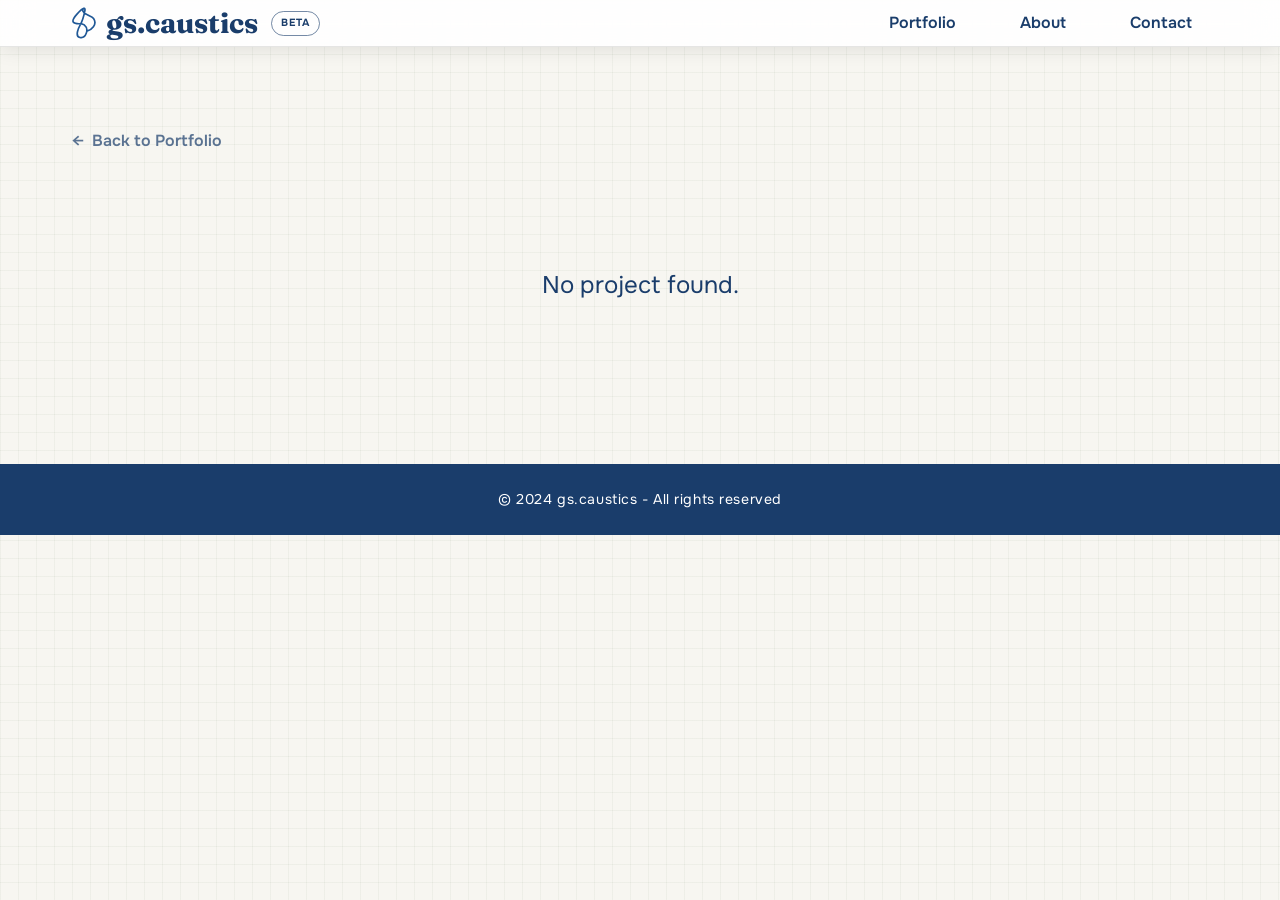
<file: project.html>
<!DOCTYPE html>
<html lang="en">
<head>
    <meta charset="UTF-8">
    <meta name="viewport" content="width=device-width, initial-scale=1.0">
    <title>Project - gs.caustics</title>
    <link href="https://fonts.googleapis.com/css2?family=Fraunces&family=EB+Garamond:wght@300;400;500&family=Onest:wght@300;400;500;600&family=Permanent+Marker&display=swap" rel="stylesheet">
    <link rel="stylesheet" href="style.css">
</head>
<body>

    <header>
        <nav class="container">
            <a href="index.html" class="logo">
                <img src="images/caustics_logo.svg" alt="" class="logo-img">
                gs.caustics
                <span class="beta-badge">beta</span>
            </a>
            <ul class="nav-links">
                <li>
                    <a href="index.html#portfolio" class="nav-link-wrap">
                        Portfolio
                        <svg class="circle-svg" viewBox="0 0 1255 495" preserveAspectRatio="none" xmlns="http://www.w3.org/2000/svg">
                            <path class="circle-path" fill="none" stroke="#205896" stroke-width="18" stroke-linecap="round" stroke-linejoin="round" d="M 959.710754 18.360352 L 943.993652 18.360352 C 772.520691 18.360352 603.379517 1.912231 435.72171 44.378113 C 317.007599 74.447083 171.633163 120.089111 151.287415 246.962448 C 131.533737 370.142883 227.448822 422.927185 338.556152 454.123596 C 551.617004 513.94574 817.148376 495.106476 1026.251587 433.662415 C 1090.88147 414.671204 1220.234131 380.782776 1242.207031 314.128876 C 1271.511841 225.234619 1154.046997 122.584991 1083.16272 81.382813 C 944.110291 0.557373 774.225159 -12.228638 617.934753 21.254303 C 452.625305 56.669678 260.671326 111.975372 104.164146 173.263092 C 58.752331 191.046173 0.022622 229.866547 4.212121 279.748779 C 12.885418 383.020294 150.295059 457.571381 244.82547 480.506927 C 357.279541 507.791168 508.501648 480.186676 621.372803 462.742249 C 801.930603 434.8367 983.575623 392.784698 1158.773682 343.868103 C 1224.415283 325.540222 1271.157593 299.581879 1242.289307 231.532898 C 1208.007813 150.722931 1074.528809 88.043152 995.813538 52.76355"/>
                        </svg>
                    </a>
                </li>
                <li>
                    <a href="index.html#about" class="nav-link-wrap">
                        About
                        <svg class="circle-svg" viewBox="0 0 1255 495" preserveAspectRatio="none" xmlns="http://www.w3.org/2000/svg">
                            <path class="circle-path" fill="none" stroke="#205896" stroke-width="18" stroke-linecap="round" stroke-linejoin="round" d="M 959.710754 18.360352 L 943.993652 18.360352 C 772.520691 18.360352 603.379517 1.912231 435.72171 44.378113 C 317.007599 74.447083 171.633163 120.089111 151.287415 246.962448 C 131.533737 370.142883 227.448822 422.927185 338.556152 454.123596 C 551.617004 513.94574 817.148376 495.106476 1026.251587 433.662415 C 1090.88147 414.671204 1220.234131 380.782776 1242.207031 314.128876 C 1271.511841 225.234619 1154.046997 122.584991 1083.16272 81.382813 C 944.110291 0.557373 774.225159 -12.228638 617.934753 21.254303 C 452.625305 56.669678 260.671326 111.975372 104.164146 173.263092 C 58.752331 191.046173 0.022622 229.866547 4.212121 279.748779 C 12.885418 383.020294 150.295059 457.571381 244.82547 480.506927 C 357.279541 507.791168 508.501648 480.186676 621.372803 462.742249 C 801.930603 434.8367 983.575623 392.784698 1158.773682 343.868103 C 1224.415283 325.540222 1271.157593 299.581879 1242.289307 231.532898 C 1208.007813 150.722931 1074.528809 88.043152 995.813538 52.76355"/>
                        </svg>
                    </a>
                </li>
                <li>
                    <a href="index.html#contact" class="nav-link-wrap">
                        Contact
                        <svg class="circle-svg" viewBox="0 0 1255 495" preserveAspectRatio="none" xmlns="http://www.w3.org/2000/svg">
                            <path class="circle-path" fill="none" stroke="#205896" stroke-width="18" stroke-linecap="round" stroke-linejoin="round" d="M 959.710754 18.360352 L 943.993652 18.360352 C 772.520691 18.360352 603.379517 1.912231 435.72171 44.378113 C 317.007599 74.447083 171.633163 120.089111 151.287415 246.962448 C 131.533737 370.142883 227.448822 422.927185 338.556152 454.123596 C 551.617004 513.94574 817.148376 495.106476 1026.251587 433.662415 C 1090.88147 414.671204 1220.234131 380.782776 1242.207031 314.128876 C 1271.511841 225.234619 1154.046997 122.584991 1083.16272 81.382813 C 944.110291 0.557373 774.225159 -12.228638 617.934753 21.254303 C 452.625305 56.669678 260.671326 111.975372 104.164146 173.263092 C 58.752331 191.046173 0.022622 229.866547 4.212121 279.748779 C 12.885418 383.020294 150.295059 457.571381 244.82547 480.506927 C 357.279541 507.791168 508.501648 480.186676 621.372803 462.742249 C 801.930603 434.8367 983.575623 392.784698 1158.773682 343.868103 C 1224.415283 325.540222 1271.157593 299.581879 1242.289307 231.532898 C 1208.007813 150.722931 1074.528809 88.043152 995.813538 52.76355"/>
                        </svg>
                    </a>
                </li>
            </ul>
            <button class="hamburger" id="hamburger">
                <span></span>
                <span></span>
                <span></span>
            </button>
        </nav>
    </header>

    <main class="project-page">
        <div class="container">
            <div class="project-nav">
                <a href="index.html#portfolio" class="back-btn">Back to Portfolio</a>
                <div id="next-btn-wrap"></div>
            </div>
            <div id="project-content">
                <div class="loading">Loading project...</div>
            </div>
        </div>
    </main>

    <footer>
        <div class="container">
            <p>&copy; 2024 gs.caustics - All rights reserved</p>
        </div>
    </footer>

    <script src="script.js"></script>
</body>
</html>
</file>
<file: style.css>
@import url('https://fonts.googleapis.com/css2?family=Montserrat:wght@300;400;500;600;700&family=JetBrains+Mono:wght@300;400;500;600&display=swap');

* {
    margin: 0;
    padding: 0;
    box-sizing: border-box;
}

body {
    font-family: 'Onest', sans-serif;
    line-height: 1.6;
    color: #2d2d2d;
    background-color: #f7f6f1;
    background-image:
        linear-gradient(rgba(100, 115, 79, 0.06) 1px, transparent 1px),
        linear-gradient(90deg, rgba(100, 115, 79, 0.06) 1px, transparent 1px);
    background-size: 18px 18px;
    min-height: 100vh;
    position: relative;
    color-scheme: light;
}

#caustics-bg {
    position: fixed;
    top: 0;
    left: 0;
    width: 100%;
    height: 100%;
    z-index: -1;
    pointer-events: none;
}

/* Header */
header {
    background: rgba(255, 255, 255, 0.9);
    backdrop-filter: blur(15px);
    position: fixed;
    top: 0;
    left: 0;
    right: 0;
    z-index: 1000;
    transition: all 0.3s ease;
    border-bottom: 1px solid rgba(0, 0, 0, 0.1);
    box-shadow: 0 2px 20px rgba(0, 0, 0, 0.1);
}

nav {
    display: flex;
    justify-content: space-between;
    align-items: center;
    padding: 1rem 0;
}

.container {
    max-width: 1200px;
    width: 100%;
    margin: 0 auto;
    padding: 0 2rem;
}

.logo {
    display: flex;
    align-items: center;
    gap: 0.6rem;
    font-size: 1.8rem;
    font-weight: 700;
    color: #1a3d6b;
    text-decoration: none;
    font-family: 'Fraunces', serif;
    transition: all 0.3s ease;
}

.logo-img {
    height: 2rem;
    width: auto;
    display: flex;
}

.logo:hover {
    transform: scale(1.05);
}

.nav-links {
    display: flex;
    list-style: none;
    gap: 2rem;
}

.nav-links a {
    color: #1a3d6b;
    text-decoration: none;
    font-weight: 600;
    font-family: 'Onest', sans-serif;
    transition: all 0.3s ease;
    position: relative;
    padding: 0.5rem 1rem;
    border-radius: 8px;
    overflow: visible;
}

.nav-link-wrap .circle-svg {
    position: absolute;
    top: -6px;
    left: -6px;
    width: calc(100% + 12px);
    height: calc(100% + 12px);
    pointer-events: none;
    overflow: visible;
}

.beta-badge {
    font-family: 'Onest', sans-serif;
    font-size: 0.65rem;
    font-weight: 700;
    color: #1a3d6b;
    border: 1.5px solid rgba(26, 61, 107, 0.6);
    padding: 0.2rem 0.6rem;
    border-radius: 999px;
    letter-spacing: 0.08em;
    text-transform: uppercase;
    align-self: center;
    margin-left: 0.2rem;
}

.hamburger {
    display: none;
    flex-direction: column;
    gap: 5px;
    background: none;
    border: none;
    cursor: pointer;
    padding: 0.5rem;
}

.hamburger span {
    display: block;
    width: 24px;
    height: 2px;
    background: #1a3d6b;
    transition: all 0.3s ease;
}

/* Hero Section */
.hero {
    padding: 80px 0 60px 0;
}

.hero-content {
    display: grid;
    grid-template-columns: 1fr 1fr;
    gap: 1.5rem;
    align-items: center;
}

.hero-illustration {
    direction: ltr;
    position: relative;
    width: 80%;
    aspect-ratio: 1247 / 1001;
    container-type: inline-size;
    margin-left: auto;
}

.hero-illustration-img {
    position: absolute;
    width: 100%;
    height: 100%;
    object-fit: contain;
    top: 0;
    left: 0;
    z-index: 0;
}

.hero-photo-wrap {
    position: absolute;
    z-index: 1;
    width: 55%;
    top: 17%;
    left: 23%;
}

.hero-photo {
    width: 100%;
    display: block;
    opacity: 0;
    transition: opacity 0.6s ease;
}

.hero-draw {
    position: absolute;
    top: 0;
    left: 0;
    width: 100%;
    height: 100%;
    object-fit: contain;
    transition: opacity 0.6s ease;
}

.hero-photo-wrap:hover .hero-photo {
    opacity: 1;
}

.hero-photo-wrap:hover .hero-draw {
    opacity: 0;
}

.hero-caption {
    position: absolute;
    bottom: 2.2%;
    left: 50%;
    transform: translateX(-50%);
    font-family: 'Permanent Marker', cursive;
    font-size: 6.5cqw;
    color: #1a3d6b;
    z-index: 2;
    white-space: nowrap;
}

.hero-text {
    display: flex;
    flex-direction: column;
    gap: 0.5rem;
    direction: ltr;
}

.hero-greeting {
    font-family: 'Onest', sans-serif;
    font-size: 3rem;
    font-weight: 400;
    color: #be5040;
    margin: 0;
    line-height: 1.2;
}

.hero-welcome {
    font-family: 'Onest', sans-serif;
    font-size: 3rem;
    font-weight: 700;
    color: #1a3d6b;
    margin: 0;
    line-height: 1.3;
}

.hero-description {
    font-family: 'Onest', sans-serif;
    font-size: 1.1rem;
    font-weight: 400;
    color: #2d2d2d;
    line-height: 1.7;
    margin: 1.5rem 0 0 0;
    max-width: 500px;
}

.highlight {
    background: linear-gradient(180deg, transparent 55%, rgba(190,80,64,0.35) 55%);
}

/* Underline titles */
.section-title-wrap {
    position: relative;
    display: inline-block;
    margin-bottom: 0.5rem;
    align-self: flex-start;
}

.underline-svg {
    position: absolute;
    bottom: -12px;
    left: 0;
    width: 100%;
    height: 20px;
    overflow: visible;
}
/* About Section */

.about {
    scroll-margin-top: 80px;
    padding: 40px 0;
}

.about-content-wrap .section-title-wrap {
    margin-bottom: 1rem;
}

.about-content {
    display: grid;
    grid-template-columns: 2fr 1fr;
    gap: 2rem;
    align-items: center;
    margin-top: 2rem;
}

.about-col-left {
    display: flex;
    gap: 2rem;
    align-items: center;
}

.about-left {
    flex: 0 0 380px;
    display: flex;
    flex-direction: column;
}

#info-wrap {
    flex: 1;
    min-width: 0;
}

.about-right {
    flex: 0 0 auto;
}

.about-section {
    margin: 0 0 1.5rem 0;
}

.about-sublabel {
    font-size: 0.7rem;
    letter-spacing: 0.12em;
    text-transform: uppercase;
    color: #aaa;
    font-weight: 500;
    margin-bottom: 0rem;
}

.about-langs {
    display: flex;
    flex-direction: column;
    gap: 0.35rem;
    font-size: 0.95rem;
    color: #2d2d2d;
    line-height: 1.7;
    margin-bottom: 1rem;
}

.lang-name {
    color: #1a3d6b;
    font-weight: 600;
}

.about-buttons {
    display: flex;
    gap: 0.6rem;
    flex-wrap: wrap;
}

.btn-primary {
    display: inline-flex;
    align-items: center;
    gap: 0.5rem;
    background: #1a3d6b;
    color: #f7f6f1;
    padding: 0.5rem 1.2rem;
    border-radius: 999px;
    text-decoration: none;
    font-size: 0.85rem;
    font-weight: 500;
    border: 1px solid #1a3d6b;
    cursor: pointer;
    font-family: 'Onest', sans-serif;
    transition: background 0.2s ease;
}

.btn-primary:hover {
    background: #122b4d;
}

.btn-secondary {
    display: inline-flex;
    align-items: center;
    gap: 0.5rem;
    background: transparent;
    color: #1a3d6b;
    padding: 0.5rem 1.2rem;
    border-radius: 999px;
    text-decoration: none;
    font-size: 0.85rem;
    font-weight: 500;
    border: 1px solid #1a3d6b;
    cursor: pointer;
    font-family: 'Onest', sans-serif;
    transition: background 0.2s ease;
}

.btn-secondary:hover {
    background: rgba(26,61,107,0.06);
}

.about-attribution {
    font-size: 0.75rem;
    color: #888;
    margin-top: 0.5rem;
    text-align: center;
}

#info {
    min-height: 120px;
}

#nav-globe {
    display: flex;
    gap: 0.8rem;
    margin-top: 1rem;
    align-items: center;
}

#nav-globe button {
    background: transparent;
    border: 1px solid #1a3d6b;
    color: #1a3d6b;
    width: 32px;
    height: 32px;
    border-radius: 999px;
    cursor: pointer;
    font-size: 1rem;
    line-height: 1;
    padding: 0;
    display: inline-flex;
    align-items: center;
    justify-content: center;
}

#reset {
    margin-left: 0.5rem;
}

#counter {
    font-size: 0.75rem;
    color: #888;
    letter-spacing: 0.05em;
    min-width: 38px;
    text-align: center;
}


/* Portfolio header with filters */
.portfolio-header {
    display: flex;
    align-items: center;
    gap: 2rem;
    flex-wrap: wrap;
    margin-bottom: 0;
}

.filters {
    display: flex;
    align-items: center;
    gap: 1rem;
    flex-wrap: wrap;
}

.filter-group {
    position: relative;
}

.filter-group-label {
    background: none;
    border: none;
    font-family: 'Onest', sans-serif;
    font-size: 1rem;
    font-weight: 500;
    color: #1a3d6b;
    cursor: pointer;
    display: flex;
    align-items: center;
    gap: 0.3rem;
    padding: 0;
    transition: opacity 0.2s ease;
}

.filter-group-label:hover {
    opacity: 0.7;
}

.filter-arrow {
    font-size: 0.8rem;
    transition: transform 0.2s ease;
    display: inline-block;
}

.filter-group.open .filter-arrow {
    transform: rotate(180deg);
}

.filter-options {
    display: none;
    position: absolute;
    top: calc(100% + 0.5rem);
    left: 0;
    background: #f7f6f1;
    border: 1px solid rgba(26, 61, 107, 0.15);
    padding: 0.4rem;
    z-index: 100;
    min-width: 180px;
    flex-direction: column;
    gap: 0.1rem;
    box-shadow: 0 4px 12px rgba(0,0,0,0.08);
}

.filter-group.open .filter-options {
    display: flex;
}

.filter-option {
    background: none;
    border: none;
    font-family: 'Onest', sans-serif;
    font-size: 1rem;
    color: #2d2d2d;
    cursor: pointer;
    text-align: left;
    padding: 0.35rem 0.6rem;
    border-radius: 2px;
    transition: background 0.15s ease;
    font-weight: 400;
}

.filter-option:hover {
    background: rgba(26, 61, 107, 0.06);
}

.filter-option.active {
    color: #1a3d6b;
    font-weight: 600;
}

.filter-reset {
    background: none;
    border: none;
    font-family: 'Onest', sans-serif;
    font-size: 0.8rem;
    color: #aaa;
    cursor: pointer;
    text-decoration: underline;
    padding: 0;
    transition: color 0.2s ease;
}

.filter-reset:hover {
    color: #1a3d6b;
}


/* Portfolio Section */
.portfolio {
    scroll-margin-top: 80px;
    padding: 20px 0 20px 0;
}

.section-title {
    font-family: 'Onest', sans-serif;
    font-size: 1.8rem;
    font-weight: 700;
    color: #1a3d6b;
    margin-bottom: 0.5rem;
}


/* Portfolio Grid — default 5 columns */
.portfolio-grid {
    display: grid;
    grid-template-columns: repeat(5, 1fr);
    gap: 16px;
    margin-top: 1.5rem;
    margin-bottom: 3rem;
}

.portfolio-item-wrap {
    position: relative;
}

.portfolio-item {
    display: block;
    cursor: pointer;
    position: relative;
    aspect-ratio: 1 / 1;
    border: 1px solid #1a3d6b;
    overflow: hidden;
    border-radius: 4px;
}

.portfolio-item-image {
    position: absolute;
    top: 0;
    left: 0;
    right: 0;
    bottom: 0;
    overflow: hidden;
}

.portfolio-item-image img {
    width: 100%;
    height: 100%;
    object-fit: cover;
    filter: grayscale(100%) brightness(0.9);
    transition: filter 0.45s ease, transform 0.45s ease;
}

.portfolio-item:hover .portfolio-item-image img {
    filter: grayscale(0%) brightness(1);
    transform: scale(1.04);
}

.portfolio-content {
    position: absolute;
    bottom: 0;
    left: 0;
    right: 0;
    padding: 2rem 0.8rem 0.8rem 0.8rem;
    background: linear-gradient(transparent, rgba(0,0,0,0.55));
    display: flex;
    align-items: flex-end;
    opacity: 0;
    transition: opacity 0.45s ease;
    height: auto;
    border-top: none;
}

.portfolio-item:hover .portfolio-content {
    opacity: 1;
}

.portfolio-content h3 {
    font-size: 0.85rem;
    font-weight: 500;
    color: #ffffff;
    margin: 0;
    font-family: 'Onest', sans-serif;
    white-space: nowrap;
    overflow: hidden;
    text-overflow: ellipsis;
}

/* Circle SVG overlay */
.circle-svg {
    position: absolute;
    top: -8px;
    left: -8px;
    width: calc(100% + 16px);
    height: calc(100% + 16px);
    pointer-events: none;
    overflow: visible;
}

/* Contact Section */
.contact {
    scroll-margin-top: 80px;
    padding: 2px 0 80px 0;
    color: #2d2d2d;
}

.contact-content {
    display: grid;
    grid-template-columns: 1fr 1fr;
    gap: 4rem;
    align-items: center;
}

.contact-left {
    display: flex;
    flex-direction: column;
    gap: 1.5rem;
    justify-content: center;
}

.contact-text {
    font-family: 'Onest', sans-serif;
    font-size: 1.1rem;
    font-weight: 400;
    color: #2d2d2d;
    line-height: 1.8;
}

.contact-linkedin {
    display: inline-flex;
    align-items: center;
    gap: 0.6rem;
    color: #1a3d6b;
    text-decoration: none;
    font-family: 'Onest', sans-serif;
    font-size: 1rem;
    font-weight: 500;
    border-bottom: 1px solid rgba(26, 61, 107, 0.3);
    padding-bottom: 0.2rem;
    width: fit-content;
    transition: border-color 0.2s ease;
}

.contact-linkedin:hover {
    border-color: #1a3d6b;
}

.contact-notebook {
    position: relative;
    display: block;
    width: 100%;
    max-width: 520px;
    margin-left: auto;
    aspect-ratio: 1 / 1;
    font-size: 3.5cqw;
    container-type: inline-size;
}

.contact-notebook img {
    position: absolute;
    width: 100%;
    height: 100%;
    object-fit: contain;
    top: 0;
    left: 0;
    display: block;
}

.contact-form {
    position: absolute;
    top: 20%;
    left: 30%;
    right: 12%;
    display: flex;
    flex-direction: column;
    gap: 3cqw;
    border: none;
    background: transparent;
    padding: 0;
}

.form-group {
    display: flex;
    flex-direction: column;
}

.form-group label {
    font-size: 4cqw;
    font-family: 'Permanent Marker', cursive;
    color: #1a3d6b;
    margin-bottom: 0.5cqw;
}

.form-group input,
.form-group textarea {
    width: 80%;
    padding: 0.5cqw 0.8cqw;
    border: none;
    border-bottom: 1px solid rgba(26, 61, 107, 0.25);
    background: transparent;
    font-family: 'Onest', sans-serif;
    font-size: 3cqw;
    color: #2d2d2d;
    flex: 1;
}

.form-group textarea {
    resize: none;
    height: 6cqw;
}

.submit-btn {
    background: #1a3d6b;
    color: #f7f6f1;
    padding: 1cqw 2cqw;
    border: none;
    border-radius: 999px;
    font-family: 'Onest', sans-serif;
    font-size: 2.5cqw;
    text-transform: uppercase;
    letter-spacing: 0.08em;
    cursor: pointer;
    width: 60%;
    align-self: center;
    margin-top: 2cqw;
}

.submit-btn:hover {
    background: #122b4d;
}

/* Footer */
footer {
    background: #1a3d6b;
    color: #ffffff;
    text-align: center;
    padding: 1.5rem 0;
    font-family: 'Onest', sans-serif;
    font-size: 0.88rem;
    letter-spacing: 0.04em;
}

/* Animations */
@keyframes fadeInUp {
    from { opacity: 0; transform: translateY(30px); }
    to { opacity: 1; transform: translateY(0); }
}

.fade-in {
    animation: fadeInUp 1s ease-out;
}

/* Project Page */
.project-page { padding-top: 2rem; padding-bottom: 6rem; }

.project-nav {
    display: flex;
    justify-content: space-between;
    align-items: center;
    margin-top: 6rem;
    margin-bottom: 3rem;
}

.back-btn {
    display: inline-flex;
    align-items: center;
    gap: 0.5rem;
    color: #1a3d6b;
    text-decoration: none;
    font-family: 'Onest', sans-serif;
    font-size: 1rem;
    font-weight: 600;
    transition: gap 0.2s ease;
    opacity: 0.7;
    margin: 0;
}

.back-btn:hover { gap: 0.8rem; opacity: 1; }
.back-btn::before { content: '←'; }

.next-btn {
    display: inline-flex;
    align-items: center;
    gap: 0.5rem;
    color: #1a3d6b;
    text-decoration: none;
    font-family: 'Onest', sans-serif;
    font-size: 1rem;
    font-weight: 600;
    transition: gap 0.2s ease;
    opacity: 0.7;
}

.next-btn:hover { gap: 0.8rem; opacity: 1; }

.project-layout {
    display: grid;
    grid-template-columns: 260px 1fr;
    gap: 5rem;
    align-items: start;
}

.project-sidebar { position: sticky; top: 6rem; }

.project-title {
    font-family: 'Onest', sans-serif;
    font-size: 2rem;
    font-weight: 700;
    color: #1a3d6b;
    line-height: 1.2;
    margin-bottom: 2.5rem;
}

.sidebar-section { margin-bottom: 2rem; }

.sidebar-label {
    font-size: 0.7rem;
    text-transform: uppercase;
    letter-spacing: 0.12em;
    color: #aaa;
    font-family: 'Onest', sans-serif;
    font-weight: 500;
    margin-bottom: 0.6rem;
}

.sidebar-value, .skills-text, .tags-text {
    font-size: 1.05rem;
    color: #2d2d2d;
    font-family: 'Onest', sans-serif;
    font-weight: 400;
    line-height: 1.7;
}

.project-link {
    color: #1a3d6b;
    font-size: 1rem;
    font-family: 'Onest', sans-serif;
    text-decoration: none;
    border-bottom: 1px solid rgba(26, 61, 107, 0.3);
    transition: border-color 0.2s ease;
}

.project-link:hover { border-color: #1a3d6b; }

.main-image-wrap { width: 100%; margin-bottom: 2.5rem; }
.main-image-wrap img { width: 100%; height: auto; display: block; }

.project-description {
    font-size: 1.15rem;
    line-height: 1.8;
    color: #2d2d2d;
    font-family: 'Onest', sans-serif;
    font-weight: 400;
    margin-bottom: 3rem;
    text-align: justify;
    width: 100%;
}

.extra-images { display: flex; flex-direction: column; gap: 1.5rem; }
.extra-image-wrap img { width: 100%; height: auto; display: block; }

.loading { text-align: center; padding: 4rem; color: #888; font-family: 'Onest', sans-serif; }
.error { text-align: center; padding: 4rem; color: #1a3d6b; font-family: 'Onest', sans-serif; font-size: 1.5rem; }

/* =====================
   RESPONSIVE
   ===================== */

@media (min-width: 1930px) {
    .container {
        max-width: 1600px;
    }
    .contact-notebook {
        max-width: 650px;
    }
    .hero-greeting {
        font-size: 2.5rem;
    }
    .hero-welcome {
        font-size: 4rem;
    }
}

@media (min-width: 2400px) {
    .container {
        max-width: 2150px;
    }
    .contact-notebook {
        max-width: 750px;
    }
}

/* Tablet */
@media (max-width: 1024px) {
    .container {
        padding: 0 1.2rem;
    }
    .nav-links {
        display: none;
    }
    .hero {
        padding: 70px 0 40px 0;
    }
    .hero-content {
        grid-template-columns: 1fr;
        text-align: center;
        gap: 2rem;
    }
    .hero-text {
        order: 1;
        padding-left: 0;
        text-align: center;
        align-items: center;
    }
    .hero-greeting {
        font-size: 1.5rem;
    }
    .hero-welcome {
        font-size: 2.2rem;
    }
    .hero-illustration {
        order: 2;
        max-width: 500px;
        margin: 0 auto;
    }
    .about-content {
        grid-template-columns: 1fr;
        gap: 2rem;
    }
    
    .about-right {
        padding-top: 0;
    }
    .portfolio-grid {
        grid-template-columns: repeat(3, 1fr);
    }
    .portfolio-header {
        flex-direction: column;
        align-items: flex-start;
        gap: 1rem;
    }
    .section-title {
        font-size: 1.5rem;
    }
    .contact-content {
        grid-template-columns: 1fr;
        gap: 2rem;
    }
    .contact-left {
        order: 1;
    }
    .contact-notebook {
        order: 2;
        margin: 0 auto;
    }
    footer {
        font-size: 0.75rem;
    }
    .project-layout { grid-template-columns: 1fr; }
    .project-sidebar { position: static; }
}

/* Mobile */
@media (max-width: 768px) {
    .hamburger {
        display: flex;
    }
    .nav-links {
        display: none;
        position: fixed;
        top: 0;
        left: 0;
        width: 100%;
        height: 100vh;
        background: rgba(255, 255, 255, 0.97);
        flex-direction: column;
        align-items: center;
        justify-content: center;
        gap: 3rem;
        z-index: 999;
    }
    .nav-links.open {
        display: flex;
    }
    .nav-links a {
        font-size: 2rem;
    }

    .portfolio-grid {
        grid-template-columns: repeat(2, 1fr);
    }
    .contact-notebook {
        max-width: 360px;
    }
    /*for responsiveness on mobile*/
#globe {
    touch-action: none;
}

/* CV Modal */
.cv-modal {
    position: fixed;
    top: 0;
    left: 0;
    width: 100%;
    height: 100%;
    background: rgba(0,0,0,0.75);
    z-index: 2000;
    display: flex;
    align-items: center;
    justify-content: center;
    padding: 2rem;
}

.cv-modal-inner {
    position: relative;
    max-width: 90%;
    max-height: 90%;
}

.cv-modal-inner img {
    max-width: 100%;
    max-height: 90vh;
    display: block;
    border-radius: 4px;
}

.cv-close {
    position: absolute;
    top: -3rem;
    right: 0;
    background: transparent;
    border: none;
    color: #f7f6f1;
    font-size: 2rem;
    cursor: pointer;
    line-height: 1;
    padding: 0.5rem;
}
}

@media (max-width: 480px) {
    .contact-notebook {
        max-width: 290px;
    }
    .about-content {
    display: flex;
    flex-direction: column;
    gap: 2rem;
}

.about-col-left {
    flex-direction: column-reverse;
    gap: 1.5rem;
}

.about-left {
    flex: none;
    width: 100%;
}

#info-wrap {
    width: 100%;
}

.about-right {
    order: 2;
}
}
</file>
